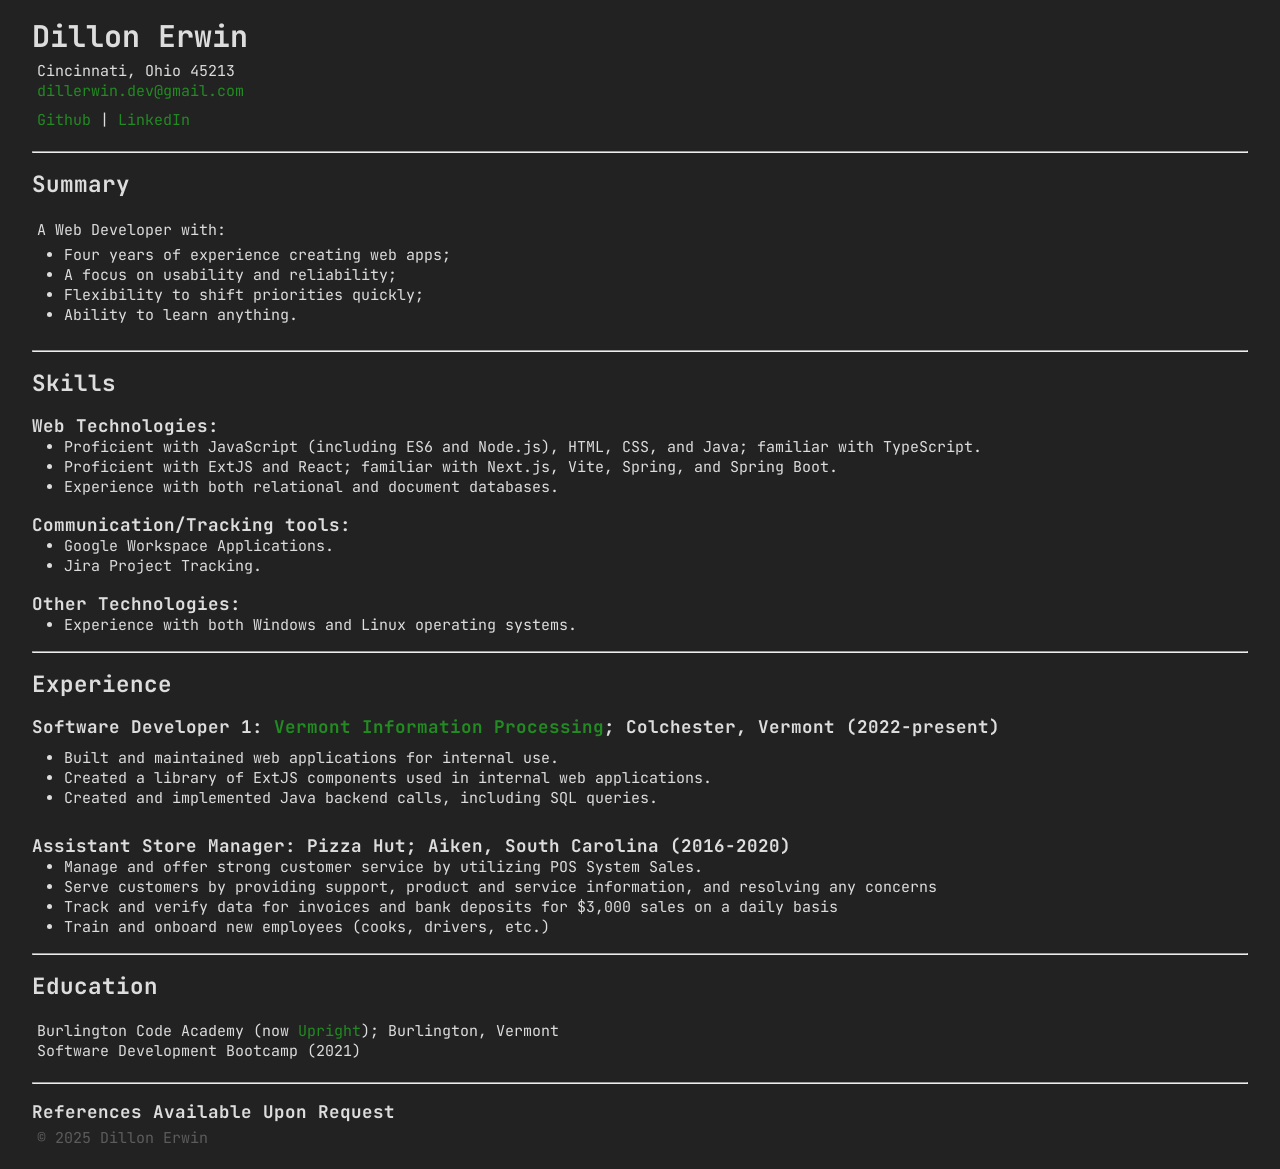
<file: index.html>
<!DOCTYPE html>
<html lang="en">
	<head>
		<meta http-equiv="content-type" content="text/html;charset=UTF-8"/>
		<title>Dillon Erwin's Technical Resume</title>
		<meta name="description" content="Dillon Erwin's Technical Resume"/>
		<link rel="stylesheet" href="/resume.css" type="text/css" media="screen"/>
		<!--		<link rel="stylesheet" href="/print.css" type="text/css" media="print"/>-->
		<link rel="preconnect" href="https://fonts.googleapis.com">
		<link rel="preconnect" href="https://fonts.gstatic.com" crossorigin>
		<link
			href="https://fonts.googleapis.com/css2?family=JetBrains+Mono:ital,wght@0,100..800;1,100..800&family=Red+Rose:wght@300..700&display=swap"
			rel="stylesheet">
		<link rel="icon" type="image/x-icon" href="/favicon.ico">

		<script type="text/javascript">
			window.onload = function() {
				let beginning = new Date("January 20, 2022"),
					seconds = Math.floor((new Date() - beginning) / 1000),
					interval = seconds / 31536000,
					yearsExp;
				if (interval < 10) {
					switch (Math.floor(interval)) {
						case 3:
							yearsExp = "Three years";
							break;
						case 4:
							yearsExp = "Four years";
							break;
						case 5:
							yearsExp = "Five years";
							break;
						case 6:
							yearsExp = "Six years";
							break;
						case 7:
							yearsExp = "Seven years";
							break;
						case 8:
							yearsExp = "Eight years";
							break;
						case 9:
							yearsExp = "Nine years";
							break;
						case 10:
							yearsExp = "Ten years";
							break;
						default:
							yearsExp = Math.floor(interval) + " years";
							break;
					}
				}
				document.getElementById("experience").innerHTML = yearsExp;
			}
		</script>
	</head>
	<body>
		<h1>Dillon Erwin</h1>
		<p class="contact-info">
			Cincinnati, Ohio 45213<br>
			<a href="mailto:dillerwin.dev@gmail.com" target="_blank" aria-label="Opens a new tab to email dillerwin.dev@gmail.com">dillerwin.dev@gmail.com</a>
		</p>
		<p class="links">
			<a href="https://github.com/dillerwin" target="_blank" aria-label="Opens a new Github tab">Github</a>
			|
			<a href="http://linkedin.com/in/dillerwin" target="_blank" aria-label="Opens a new LinkedIn tab">LinkedIn</a>
		</p>
		<hr>
		<section class="summary">
			<h2>Summary</h2>
			<p>A Web Developer with:
			<ul>
				<li><span id="experience"></span> of experience creating web apps;</li>
				<li>A focus on usability and reliability;</li>
				<li>Flexibility to shift priorities quickly;</li>
				<li>Ability to learn anything.</li>
			</ul>
			</p>
		</section>
		<hr>
		<section class="skills">
			<h2>Skills</h2>
			<h3>Web Technologies:</h3>
			<ul>
				<li>Proficient with JavaScript (including ES6 and Node.js), HTML, CSS, and Java; familiar with TypeScript.
				</li>
				<li>Proficient with ExtJS and React; familiar with Next.js, Vite, Spring, and Spring Boot.</li>
				<li>Experience with both relational and document databases.</li>
			</ul>
			<h3>Communication/Tracking tools:</h3>
			<ul>
				<li>Google Workspace Applications.</li>
				<li>Jira Project Tracking.</li>
			</ul>
			<h3>Other Technologies:</h3>
			<ul>
				<li>Experience with both Windows and Linux operating systems.</li>
			</ul>
		</section>
		<hr>
		<section class="experience">
			<h2>Experience</h2>
			<h3>Software Developer 1: <a href="public.vtinfo.com" target="_blank" aria-label="Opens a new tab to Vermont Information Processing">Vermont Information Processing</a>;
				Colchester, Vermont (2022-present)
			</h3>
			<p>
			<ul>
				<li>Built and maintained web applications for internal use.</li>
				<li>Created a library of ExtJS components used in internal web applications.</li>
				<li>Created and implemented Java backend calls, including SQL queries.</li>
			</ul>
			</p>
			<h3>Assistant Store Manager: Pizza Hut; Aiken, South Carolina (2016-2020)</h3>
			<ul>
				<li>Manage and offer strong customer service by utilizing POS System Sales.</li>
				<li>Serve customers by providing support, product and service information, and resolving any concerns
				</li>
				<li>Track and verify data for invoices and bank deposits for $3,000 sales on a daily basis</li>
				<li>Train and onboard new employees (cooks, drivers, etc.)</li>
			</ul>
		</section>
		<hr>
		<section class="education">
			<h2>Education</h2>
			<p>Burlington Code Academy (now <a href="https://www.uprighted.com/" target="_blank" aria-label="Opens a new tab to Upright"> Upright</a>);
				Burlington, Vermont
				<br>
				Software Development Bootcamp (2021)
			</p>
		</section>
		<hr>
		<section class="references">
			<h3>References Available Upon Request</h3>
		</section>
		<div id="subtle">
			<p>&copy; 2025 Dillon Erwin</p>
		</div>
	</body>
</html>
</file>
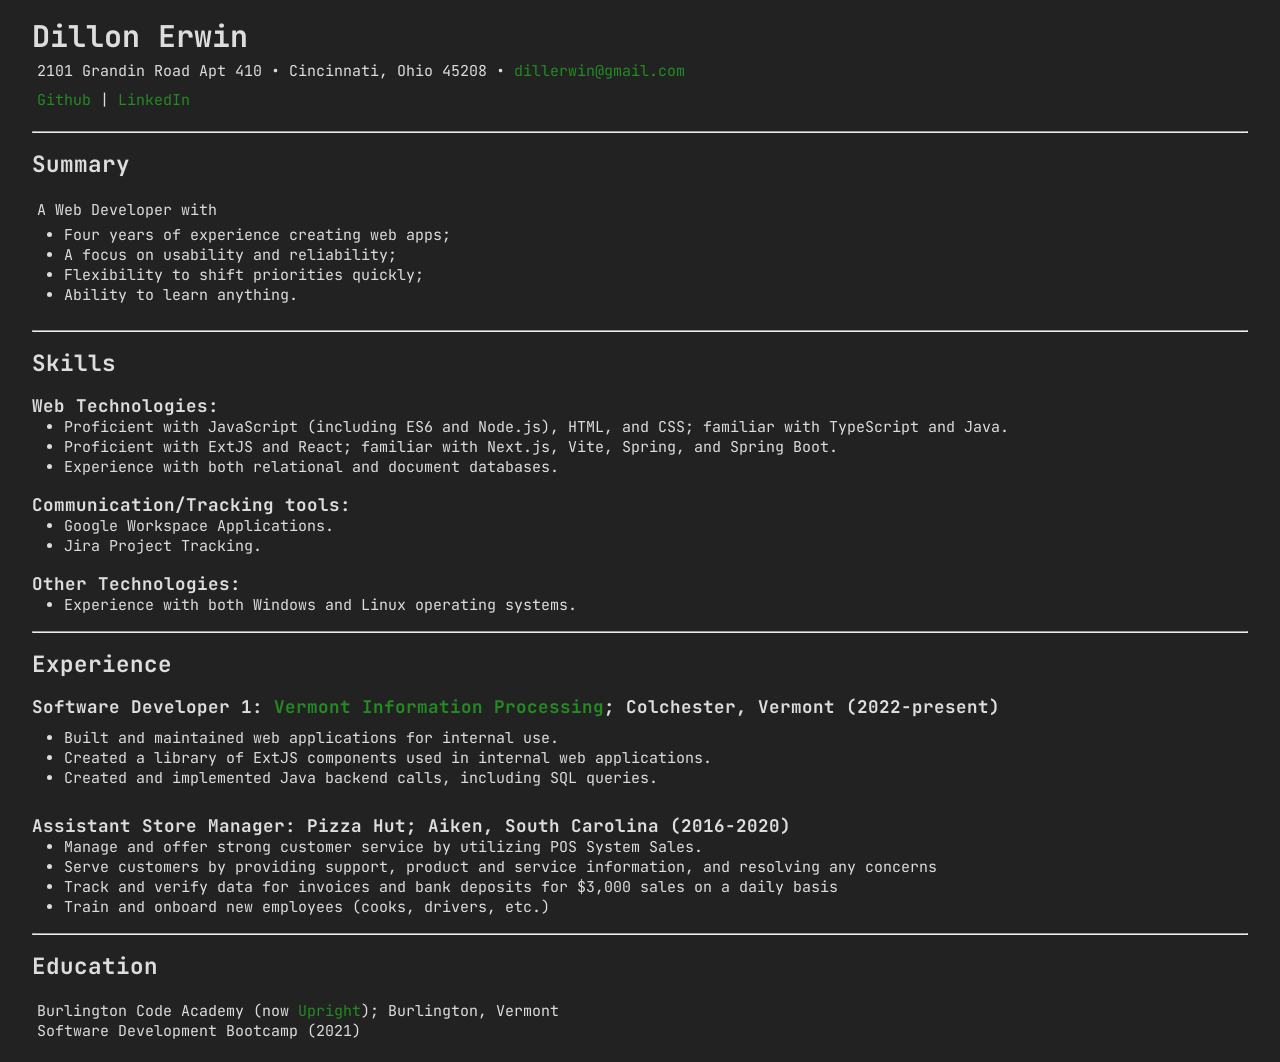
<file: resume.html>
<!DOCTYPE html>
<html>
	<head>
		<meta http-equiv="content-type" content="text/html;charset=UTF-8"/>
		<title>Dillon Erwin's Technical Resume</title>
		<meta name="description" content="Dillon Erwin's Technical Resume"/>
		<link rel="stylesheet" href="/resume.css" type="text/css" media="screen"/>
		<!--		<link rel="stylesheet" href="/print.css" type="text/css" media="print"/>-->
		<link rel="preconnect" href="https://fonts.googleapis.com">
		<link rel="preconnect" href="https://fonts.gstatic.com" crossorigin>
		<link
			href="https://fonts.googleapis.com/css2?family=JetBrains+Mono:ital,wght@0,100..800;1,100..800&family=Red+Rose:wght@300..700&display=swap"
			rel="stylesheet">
		<link rel="icon" type="image/x-icon" href="/favicon.ico">

		<script type="text/javascript">
			window.onload = function() {
				let beginning = new Date("January 20, 2022"),
					seconds = Math.floor((new Date() - beginning) / 1000),
					interval = seconds / 31536000,
					yearsExp;
				if (interval < 10) {
					switch (Math.floor(interval)) {
						case 3:
							yearsExp = "Three years";
							break;
						case 4:
							yearsExp = "Four years";
							break;
						case 5:
							yearsExp = "Five years";
							break;
						case 6:
							yearsExp = "Six years";
							break;
						case 7:
							yearsExp = "Seven years";
							break;
						case 8:
							yearsExp = "Eight years";
							break;
						case 9:
							yearsExp = "Nine years";
							break;
						case 10:
							yearsExp = "Ten years";
							break;
						default:
							yearsExp = Math.floor(interval) + " years";
							break;
					}
				}
				document.getElementById("experience").innerHTML = yearsExp;
			}
		</script>
	</head>
	<body>
		<h1>Dillon Erwin</h1>
		<p class="contact-info">
			2101 Grandin Road Apt 410 &#8226; Cincinnati, Ohio 45208 &#8226;
			<a href="mailto:dillerwin@gmail.com" target="_blank">dillerwin@gmail.com</a>
		</p>
		<p class="links">
			<a href="https://github.com/dillerwin" target="_blank">Github</a>
			|
			<a href="http://linkedin.com/in/dillerwin" target="_blank">LinkedIn</a>
		</p>
		<hr>
		<section class="summary">
			<h2>Summary</h2>
			<p>A Web Developer with
			<ul>
				<li><span id="experience"></span> of experience creating web apps;</li>
				<li>A focus on usability and reliability;</li>
				<li>Flexibility to shift priorities quickly;</li>
				<li>Ability to learn anything.</li>
			</ul>
			</p>
		</section>
		<hr>
		<section class="skills">
			<h2>Skills</h2>
			<h3>Web Technologies:</h3>
			<ul>
				<li>Proficient with JavaScript (including ES6 and Node.js), HTML, and CSS; familiar with TypeScript and Java.
				</li>
				<li>Proficient with ExtJS and React; familiar with Next.js, Vite, Spring, and Spring Boot.</li>
				<li>Experience with both relational and document databases.</li>
			</ul>
			<h3>Communication/Tracking tools:</h3>
			<ul>
				<li>Google Workspace Applications.</li>
				<li>Jira Project Tracking.</li>
			</ul>
			<h3>Other Technologies:</h3>
			<ul>
				<li>Experience with both Windows and Linux operating systems.</li>
			</ul>
		</section>
		<hr>
		<section class="experience">
			<h2>Experience</h2>
			<h3>Software Developer 1: <a href="public.vtinfo.com" target="_blank">Vermont Information Processing</a>;
				Colchester, Vermont (2022-present)
			</h3>
			<p>
			<ul>
				<li>Built and maintained web applications for internal use.</li>
				<li>Created a library of ExtJS components used in internal web applications.</li>
				<li>Created and implemented Java backend calls, including SQL queries.</li>
			</ul>
			</p>
			<h3>Assistant Store Manager: Pizza Hut; Aiken, South Carolina (2016-2020)</h3>
			<ul>
				<li>Manage and offer strong customer service by utilizing POS System Sales.</li>
				<li>Serve customers by providing support, product and service information, and resolving any concerns
				</li>
				<li>Track and verify data for invoices and bank deposits for $3,000 sales on a daily basis</li>
				<li>Train and onboard new employees (cooks, drivers, etc.)</li>
			</ul>
		</section>
		<hr>
		<section class="education">
			<h2>Education</h2>
			<p>Burlington Code Academy (now <a href="https://www.uprighted.com/" target="_blank"> Upright</a>);
				Burlington, Vermont
				<br>
				Software Development Bootcamp (2021)
			</p>
		</section>
	</body>
</html>
</file>
<file: resume.css>
html {
    background-color: #222222;
    color: #DDDDDD;
    font-family: "JetBrains Mono", serif;
    font-optical-sizing: auto;
    font-weight: normal;
    font-style: normal;
}

* {
    padding: 0;
    margin: 0;
}

body {
    padding: 1rem 2rem;
    font-size: 15px;
}

h2 {
    margin-bottom: 1rem;
}

h3 {
    margin-top: 1rem;
}

p {
    padding: 0.3rem;
}

hr {
    margin: 1rem 0;
}

ul {
    margin-left: 2rem;
}

a:link, a:visited {
    color: forestgreen;
    text-decoration: none;
}

.contact-info {

}

#subtle {
    color: #DDDDDD50;
}
</file>
